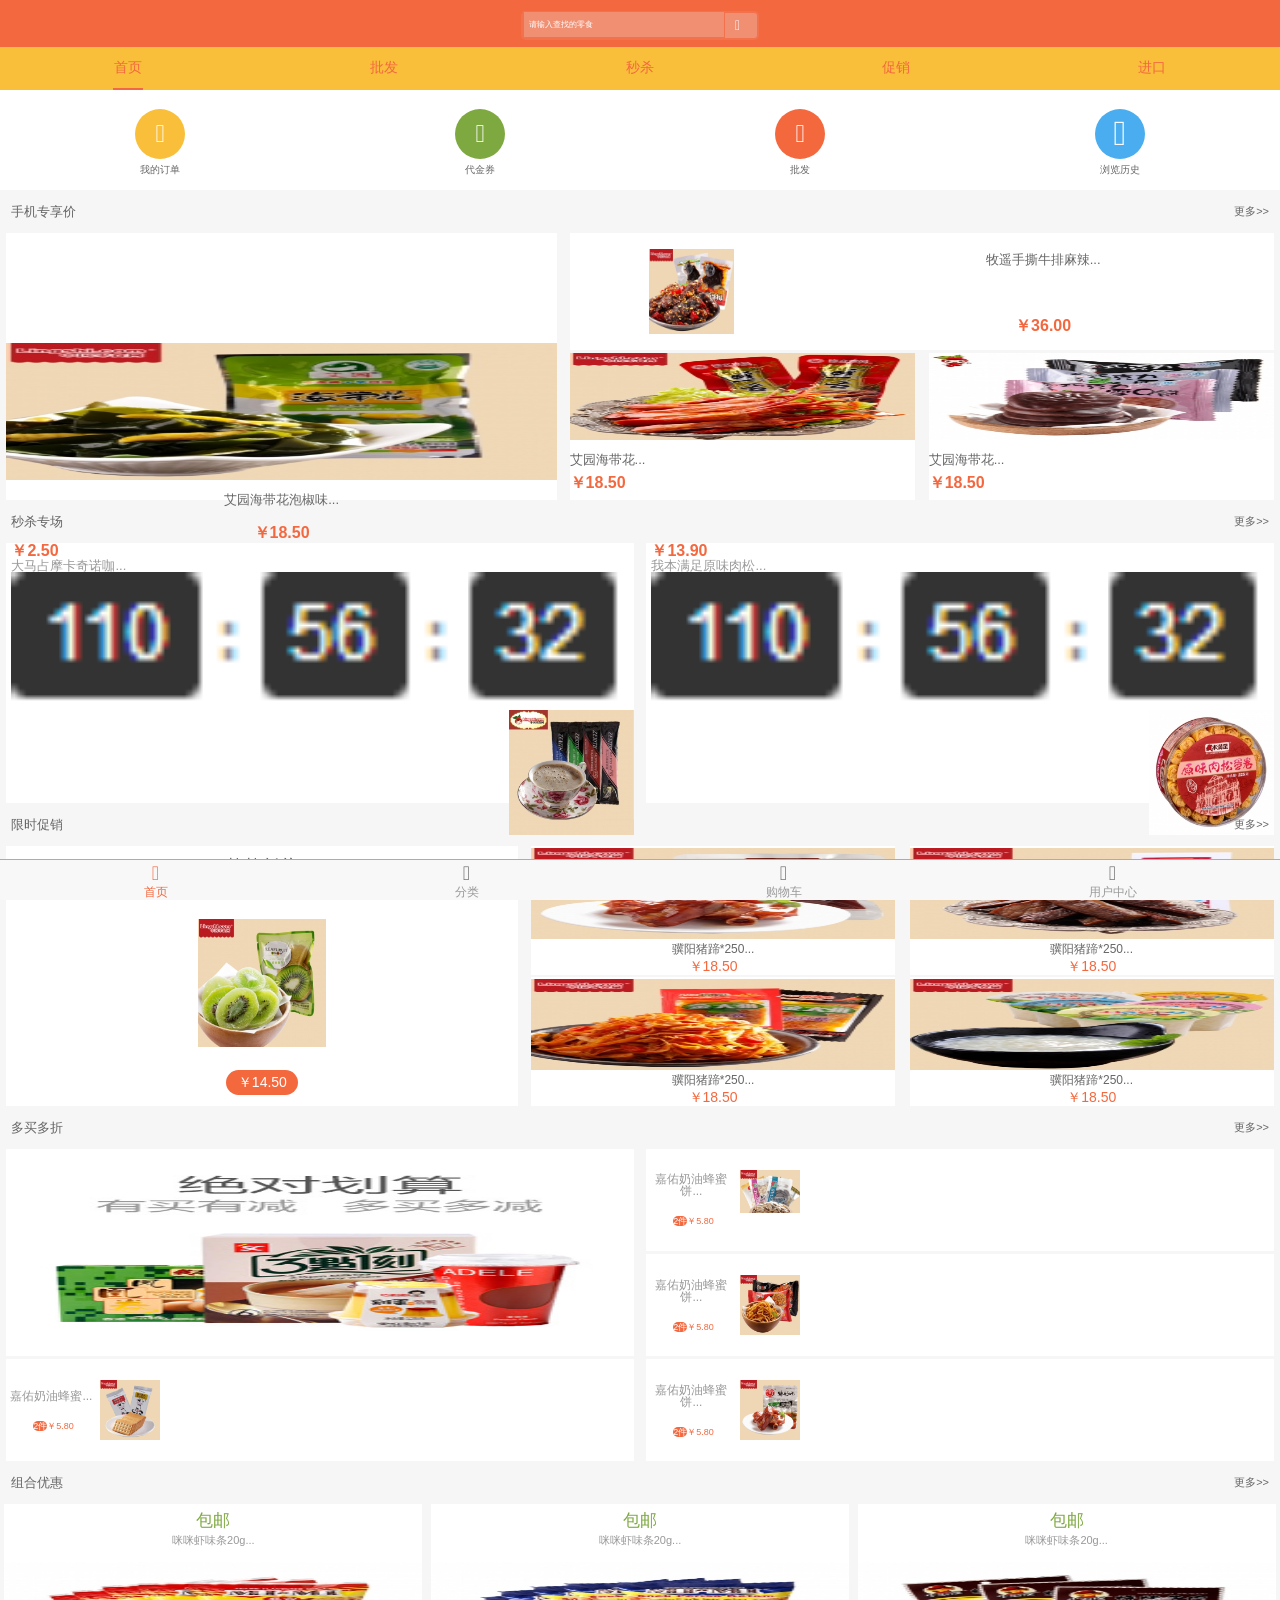
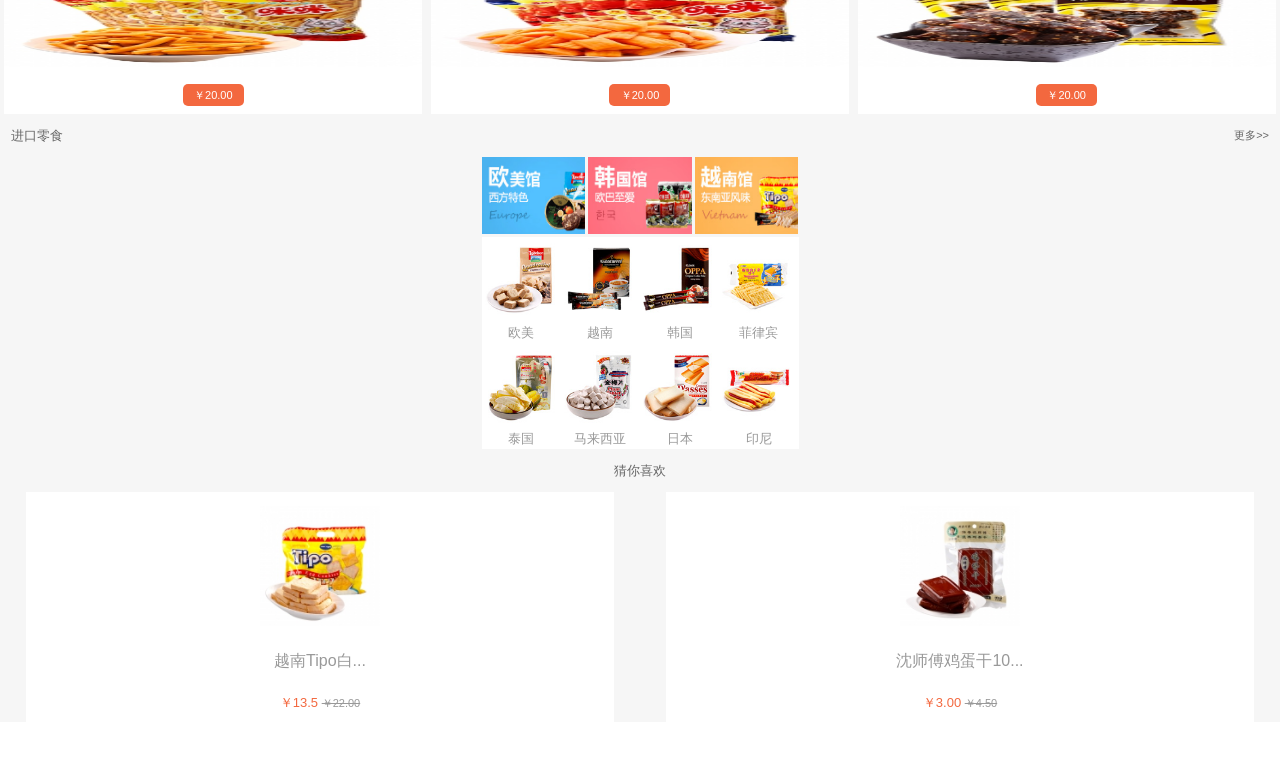
<file: index.html>
<!DOCTYPE html>
<html lang="en">
<head>
	<meta charset="UTF-8">
	<title>花生</title>
	<meta name="viewport" content="width=device-width,user-scalable=no,initial-scale=1.0,maximum-scale=1.0,minimum-scale=1.0">
	<meta http-equiv="X-UA-Compatible" content="ie=edge">
	<script src="js/rem.js"></script>
	<link rel="stylesheet" href="css/index.css">
	<link rel="shortcut icon" href="img/logo_2.ico">
</head>
<body>
	<!-- head 开始 -->
	<div class="head">
	    <div class="search">
	        <form >
	            <input type="text" placeholder="请输入查找的零食" >
	        </form> 
	   	    <a href="">
	   	       <i class="iconfont_1">&#xe68a;</i>
	   	    </a>
	    </div>
	</div>
	<!-- head 结束 -->

	<!-- tab栏 开始 -->
	<div class="tab">
		<a href="index.html">
			<i class="iconfont_3">&#xe605;</i>
			<p>首页</p>
		</a>
		<a href="classify.html">
			<i class="iconfont_3">&#xe60d;</i>
			<p>分类</p>
		</a>
		<a href="">
			<i class="iconfont_3">&#xe600;</i>
			<p>购物车</p>
		</a>
		<a href="my.html">
			<i class="iconfont_3">&#xe69b;</i>
			<p>用户中心</p>
		</a>
	</div>
	<!-- tab栏 结束 -->

	<!-- 导航 开始 -->
	<ul class="daohang">
		<a href="">首页</a>
		<a href="">批发</a>
		<a href="">秒杀</a>
		<a href="">促销</a>
		<a href="">进口</a>
	</ul>
	<ul class="daohang_yuan">
		<li>
			<a href="" id="huang">
				<i class="iconfont_2">&#xe632;</i>
			</a>
			<a href="">
				<p>我的订单</p>
			</a>
		</li>
		<li>
			<a href="">
				<i class="iconfont_2">&#xe641;</i>
			</a>
			<a href="">
				<p>代金券</p>
			</a>
		</li>
		<li>
			<a href=""id="hong">
				<i class="iconfont_2"  >&#xe619;</i>
			</a>
			<a href="">
				<p>批发</p>
			</a>
		</li>
		<li>
			<a href="" id="lan">
				<i class="iconfont_2">&#xe604;</i>
			</a>
			<a href="">
				<p>浏览历史</p>
			</a>
		</li>
	</ul>
	<!-- 导航 结束 -->

	<!-- 手机专享价 开始 -->
	<div class="zx">
		<ul class="zx_top">
		    <p>手机专享价</p>
			<a href=""> 更多&gt;&gt;</a>
		</ul>
		<ul class="zx_bottom">
			<a href="">
				<img src="img/images/haidai.jpg" alt="" class="zx_bottom_img">
				<p class="zx_bottom_p">艾园海带花泡椒味...</p>
				<i class="price">￥18.50</i>
			</a>
			<li>
				<span>
					<img src="img/images/niupai.jpg" alt="">
					<a>
						<p>牧遥手撕牛排麻辣...</p>
						<i class="price">￥36.00</i>
					</a>
					
				</span>
				<span>
					<a href="">
						<img src="img/images/yashe.jpg" alt="" class="zx_bottom_img bottomright">
				        <p class="zx_bottom_p">艾园海带花...</p>
				        <i class="price price_1">￥18.50</i>
					</a>
					<a href="">
						<img src="img/images/xuebing.jpg" alt="" class="zx_bottom_img bottomright">
				        <p class="zx_bottom_p">艾园海带花...</p>
				        <i class="price price_1">￥18.50</i>
					</a>
				</span>
			</li>
		</ul>
	</div>
	<!-- 手机专享价 结束 -->

	<!-- 秒杀专场 开始 -->
	<div class="miaosha">
		<ul class="zx_top">
		    <p>秒杀专场</p>
			<a href=""> 更多&gt&gt</a>
		</ul>
		<ul class="miaosha_bottom">
			<li>
				<a href="">￥2.50</a>
				<a href="">大马占摩卡奇诺咖...</a>
				<img src="img/images/time_51.png" alt="">
				<img src="img/images/kabuqinuo.jpg" alt="">
			</li>
			<li>
				<a href="">￥13.90</a>
				<a href="">我本满足原味肉松...</a>
				<img src="img/images/time_51.png" alt="">
				<img src="img/images/rousong.jpg" alt="">
			</li>
		</ul>	
		
	</div>
	<!-- 秒杀专场 结束 -->

	<!-- 限时促销 开始 -->
	<div class="cx">
		<ul class="zx_top">
		    <p>限时促销</p>
			<a href=""> 更多&gt&gt</a>
		</ul>
		<ul class="cx_bottom">
			<a class="cx_b_left">
				<span>
					<p>款款低价</p>
					<p>精选美味 超值选购</p>
				</span>
				<img src="img/images/qiyiguo.jpg" alt="">
				<p class="cx_price">￥14.50</p>
			</a>
			<li class="cx_b_right">
				<a class="cx_bottom_a">
					<img src="img/images/zhuti.jpg" alt="">
					<p>骥阳猪蹄*250...</p>
					<i>￥18.50</i>
				</a>
				<a class="cx_bottom_a">
					<img src="img/images/jindachuan.jpg" alt="">
					<p>骥阳猪蹄*250...</p>
					<i>￥18.50</i>
				</a>
				<a class="cx_bottom_a">
					<img src="img/images/niurou.jpg" alt="">
					<p>骥阳猪蹄*250...</p>
					<i>￥18.50</i>
				</a>
				<a class="cx_bottom_a">
					<img src="img/images/yiner.jpg" alt="">
					<p>骥阳猪蹄*250...</p>
					<i>￥18.50</i>
				</a>
				
			</li>
			
		</ul>
	</div>
	<!-- 限时促销 结束 -->

	<!-- 多买多折 开始 -->
	<div class="zhekou">
		<ul class="zx_top">
		    <p>多买多折</p>
			<a href=""> 更多&gt&gt</a>
		</ul>
		<ul class="zhekou_bottom">
			<li class="zk_b_left">
				<a href="">
					<img src="img/images/huasuan.jpg" alt="">
				</a>
				<a href="" class="zk_b">
					<span class="zk_left_box">
						<p>嘉佑奶油蜂蜜...</p>
						<p><i>2件</i>￥5.80</p>
					</span>
					<img src="img/images/bingan.jpg" alt="" class="zk_b_img">
				</a>
			</li>
			<li class="zk_b_right">
				<a href="" class="zk_b">
					<span class="zk_left_box">
						<p>嘉佑奶油蜂蜜饼...</p>
						<p><i>2件</i>￥5.80</p>
					</span>
					<img src="img/images/guazi.jpg" alt="" class="zk_b_img">
				</a>
				<a href="" class="zk_b">
					<span class="zk_left_box">
						<p>嘉佑奶油蜂蜜饼...</p>
						<p><i>2件</i>￥5.80</p>
					</span>
					<img src="img/images/fangbianmian.jpg" alt="" class="zk_b_img">
				</a>
				<a href="" class="zk_b">
					<span class="zk_left_box">
						<p>嘉佑奶油蜂蜜饼...</p>
						<p><i>2件</i>￥5.80</p>
					</span>
					<img src="img/images/zhuti_2.jpg" alt="" class="zk_b_img">
				</a>
			</li>
		</ul>
	</div>
	<!-- 多买多折 结束 -->

	<!-- 组合优惠 开始 -->
	<div class="youhui">
		<ul class="zx_top">
		    <p>组合优惠</p>
			<a href=""> 更多&gt&gt</a>
		</ul>
		<ul class="youhui_bottom">
			<a href="">
				<span>
					<p>包邮</p>
					<i>咪咪虾味条20g...</i>
				</span>
				<img src="img/images/mimi.jpg" alt="">
				<p class="youhui_price">￥20.00</p>
			</a>
			<a href="">
				<span>
					<p>包邮</p>
					<i>咪咪虾味条20g...</i>
				</span>
				<img src="img/images/mimi_lan.jpg" alt="">
				<p class="youhui_price">￥20.00</p>
			</a>
			<a href="">
				<span>
					<p>包邮</p>
					<i>咪咪虾味条20g...</i>
				</span>
				<img src="img/images/shaokao.jpg" alt="">
				<p class="youhui_price">￥20.00</p>
			</a>
		</ul>
	</div>
	<!-- 组合优惠 结束 -->

	<!-- 进口零食 开始 -->
	<div class="jk">
		<ul class="zx_top">
		    <p>进口零食</p>
			<a href=""> 更多&gt&gt</a>
		</ul>
		<div class="jk_bottom">
			<ul class="jk_b">
				<li class="jk_b_center">
					<a href="">
						<img src="img/images/oumei.png" alt="">
					</a>
					<a href="">
						<img src="img/images/hangou.png" alt="">
					</a>
					<a href="">
						<img src="img/images/yuenan.png" alt="">
					</a>
				</li>
				<li class="jk_b_bottom">
					<a href="">
						<img src="img/images/jk1.png" alt="">
						<p>欧美</p>
					</a>
					<a href="">
						<img src="img/images/jk2.png" alt="">
						<p>越南</p>
					</a>
					<a href="">
						<img src="img/images/jk3.png" alt="">
						<p>韩国</p>
					</a>
					<a href="">
						<img src="img/images/jk4.png" alt="">
						<p>菲律宾</p>
					</a>
					<a href="">
						<img src="img/images/jk5.png" alt="">
						<p>泰国</p>
					</a>
					<a href="">
						<img src="img/images/jk6.png" alt="">
						<p>马来西亚</p>
					</a>
					<a href="">
						<img src="img/images/jk7.png" alt="">
						<p>日本</p>
					</a>
					<a href="">
						<img src="img/images/jk8.png" alt="">
						<p>印尼</p>
					</a>
				</li>
			</ul>
		</div>
	</div>
	<!-- 进口零食 结束 -->

	<!-- 猜你喜欢 开始 -->
	<div class="guess">
		<ul class="zx_top">
		    <p class="like">猜你喜欢</p>
		</ul>
		<ul class="guess_bottom">
			<a href="">
				<img src="img/images/weihua.jpg" alt="">
				<p>越南Tipo白...</p>
				<span>￥13.5 <i>￥22.00</i></span>
			</a>
			<a href="">
				<img src="img/images/jidan.jpg" alt="">
				<p>沈师傅鸡蛋干10...</p>
				<span>￥3.00 <i>￥4.50</i></span>
			</a>
		</ul>
	</div>
	<!-- 猜你喜欢 结束 -->

</body>
</html>
</file>
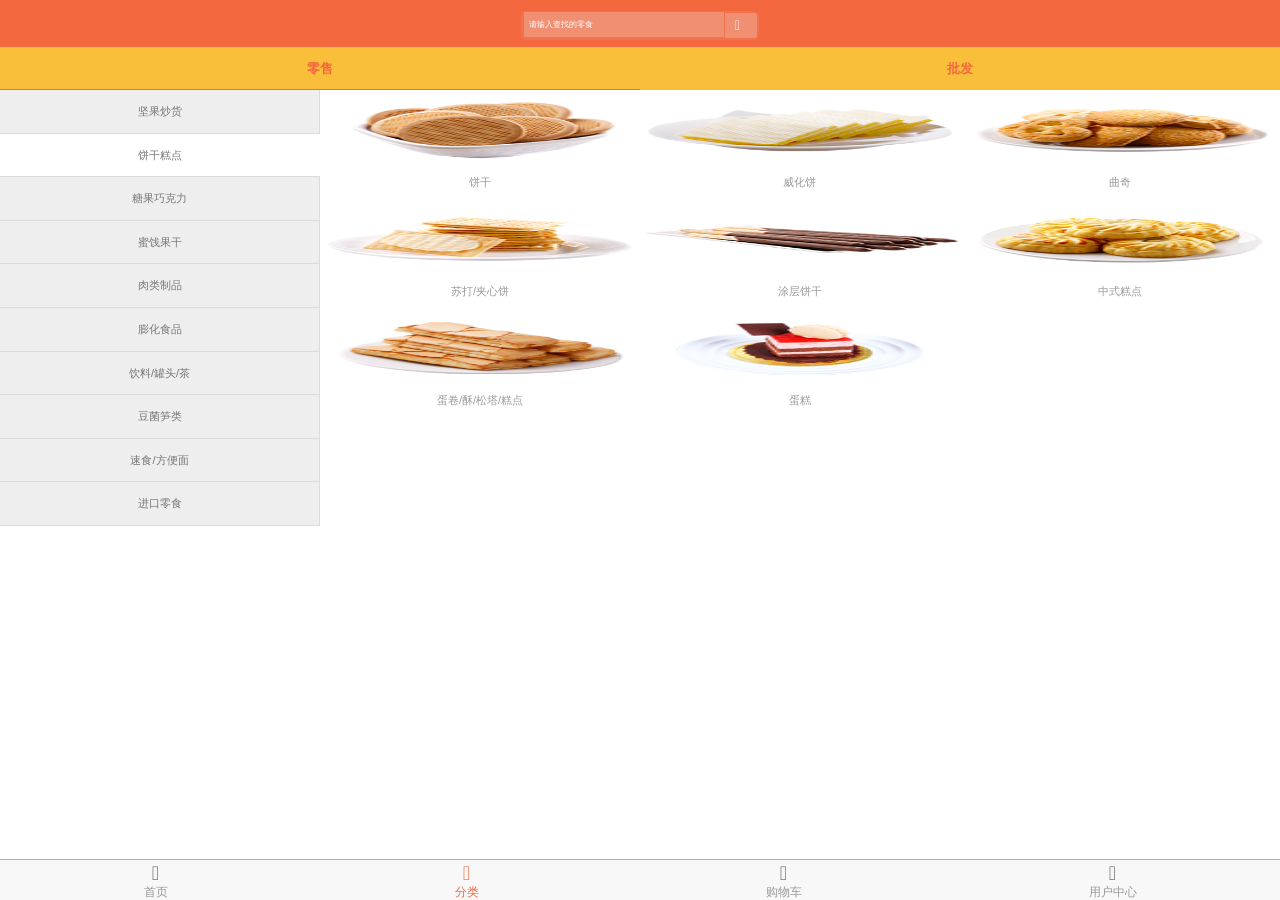
<file: classify.html>
<!DOCTYPE html>
<html lang="en">
<head>
	<meta charset="UTF-8">
	<title>花生计划 分类</title>
	<link rel="stylesheet" href="css/classify.css">
	<meta name="viewport" content="width=device-width,user-scalable=no,initial-scale=1.0,maximum-scale=1.0,minimum-scale=1.0">
	<meta http-equiv="X-UA-Compatible" content="ie=edge">
	<script src="js/rem.js"></script>
</head>
<body>
	<!-- tab -->
	<div class="tab">
		<a href="index.html">
			<i class="iconfont_3">&#xe605;</i>
			<p>首页</p>
		</a>
		<a href="">
			<i class="iconfont_3">&#xe60d;</i>
			<p>分类</p>
		</a>
		<a href="">
			<i class="iconfont_3">&#xe600;</i>
			<p>购物车</p>
		</a>
		<a href="my.html">
			<i class="iconfont_3">&#xe69b;</i>
			<p>用户中心</p>
		</a>
	</div>
	<!-- tab end -->

	<!-- header -->
	<div class="head">
	    <div class="search">
	        <form >
	            <input type="text" placeholder="请输入查找的零食" >
	        	<!-- <p>请输入查找的零食</p> -->
	        </form> 
	   	    <a href="">
	   	       <i class="iconfont_1">&#xe68a;</i>
	   	    </a>
	    </div>
	</div>
	<!-- header end -->

    <!-- section_top  -->
    <section class="section_top">
    	<p>零售</p>
    	<p>批发</p>
    </section>
    <!-- section_top end -->

    <!-- section_center -->
    <section class="section_center">
    	<!-- aside -->
    	<aside>
    		<ul>
    			<li>
    				<a href="" class="aside_a">坚果炒货</a>
    			</li>
    		</ul>
    		<ul>
    			<li>
    				<a href="" class="aside_a" id="binggan">饼干糕点</a>
    			</li>
    		</ul>
    		<ul>
    			<li>
    				<a href="" class="aside_a">糖果巧克力</a>
    			</li>
    		</ul>
    		<ul>
    			<li>
    				<a href="" class="aside_a">蜜饯果干</a>
    			</li>
    		</ul>
    		<ul>
    			<li>
    				<a href="" class="aside_a">肉类制品</a>
    			</li>
    		</ul>
    		<ul>
    			<li>
    				<a href="" class="aside_a">膨化食品</a>
    			</li>
    		</ul>
    		<ul>
    			<li>
    				<a href="" class="aside_a">饮料/罐头/茶</a>
    			</li>
    		</ul>
    		<ul>
    			<li>
    				<a href="" class="aside_a">豆菌笋类</a>
    			</li>
    		</ul>
    		<ul>
    			<li>
    				<a href="" class="aside_a">速食/方便面</a>
    			</li>
    		</ul>
    		<ul>
    			<li>
    				<a href="" class="aside_a">进口零食</a>
    			</li>
    		</ul>
    	</aside>
    	<!-- aside end -->

    	<!-- section_right -->
    	<section class="section_right">
    		<ul>
    			<a href="list.html">
    				<img src="img/images/classify_1.png" alt="">
    				<p>饼干</p>
    			</a>
    		</ul>
    		<ul>
    			<a href="">
    				<img src="img/images/classify_2.png" alt="">
    				<p>威化饼</p>
    			</a>
    		</ul>
    		<ul>
    			<a href="">
    				<img src="img/images/classify_3.png" alt="">
    				<p>曲奇</p>
    			</a>
    		</ul>
    		<ul>
    			<a href="">
    				<img src="img/images/classify_4.png" alt="">
    				<p>苏打/夹心饼</p>
    			</a>
    		</ul>
    		<ul>
    			<a href="">
    				<img src="img/images/classify_5.png" alt="">
    				<p>涂层饼干</p>
    			</a>
    		</ul>
    		<ul>
    			<a href="">
    				<img src="img/images/classify_6.png" alt="">
    				<p>中式糕点</p>
    			</a>
    		</ul>
    		<ul>
    			<a href="">
    				<img src="img/images/classify_7.png" alt="">
    				<p>蛋卷/酥/松塔/糕点</p>
    			</a>
    		</ul>
    		<ul>
    			<a href="">
    				<img src="img/images/classify_8.png" alt="">
    				<p>蛋糕</p>
    			</a>
    		</ul>

    	</section>
    	<!-- section_right end -->
    </section>
    <!-- section_center end-->
	
</body>
</html>
</file>
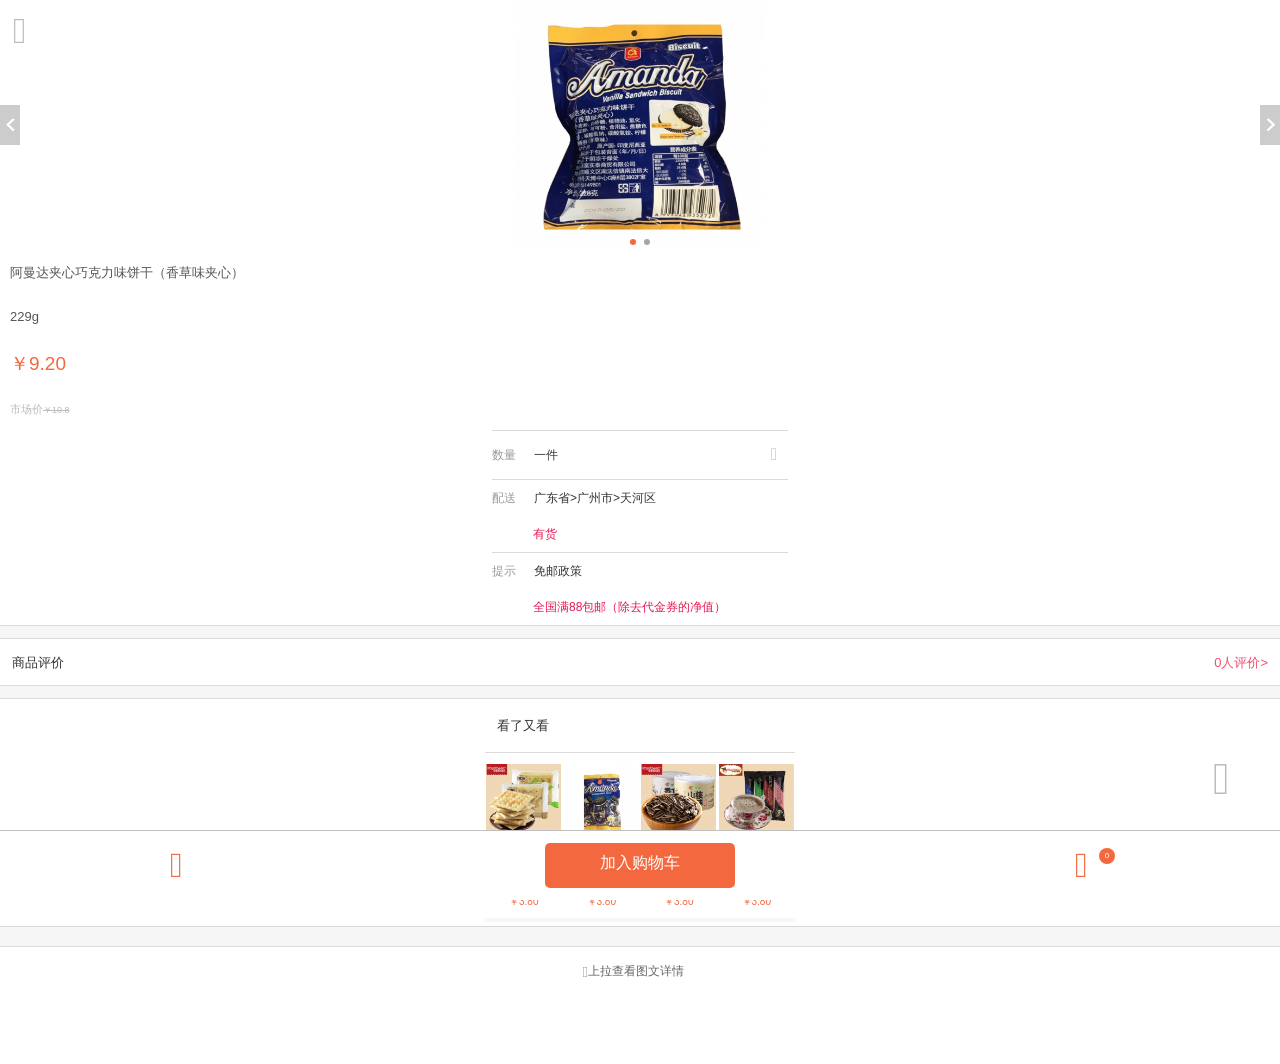
<file: detail.html>
<!DOCTYPE html>
<html lang="en">
<head>
	<meta charset="UTF-8">
	<title>花生计划 商品详情</title>
	<link rel="stylesheet" href="css/detail.css">
	<meta name="viewport" content="width=device-width,user-scalable=no,initial-scale=1.0,maximum-scale=1.0,minimum-scale=1.0">
	<meta http-equiv="X-UA-Compatible" content="ie=edge">
	<script src="js/rem.js"></script>
	<script src="js/huasheng.js"></script>
	<script src="js/animate.js"></script>
	<script src="js/jquery-3.3.1.min.js"></script>
</head>
<body>
    
	<!-- banner -->
	<a name="top"></a>
	<div class="banner">
		<div class="banner_img active">
			<a href="">
				<img src="img/images/detail_2.jpg" alt="">
			</a>
		</div>
		<div class="banner_img">
			<a href="">
				<img src="img/images/detail_1.jpg" alt="">
			</a>
		</div>
		    <div class="dian">
		    	<div class="dian1 dian2"></div>
		    	<div class="dian1"></div>
		    </div>
		    <div class="jiantou_left">
		    	<img src="img/images/jtqian_left.png" alt="">
		    </div>
		    <div class="jiantou_right">
		    	<img src="img/images/jtqian_right.png" alt="">
		    </div>
        <a href="list.html" class="back">
		    	<i class="iconfont_1">&#xe6c1;</i>
		</a>
	</div>
	
	<!-- banner end -->

	 <!-- footer -->
    <footer>
    	<ul class="left">
    		<a href="">
    			<i class="iconfont_2">&#xe74b;</i>
    		</a>
    	</ul>
    	<a href="" class="center">
    		<p>加入购物车</p>
    	</a>
    	<a href="" class="right">
    		<i class="iconfont_2">&#xe634;</i>
    		<span>0</span>
    	</a>
    </footer>
    <!-- footer end -->

    <!-- section_top -->
    <section class="section_top">
    	<p>阿曼达夹心巧克力味饼干（香草味夹心）</p>
    	<p>229g</p>
    	<p>￥9.20</p>
    	<p>市场价<i>￥10.8</i></p>
    </section>
    <!-- section_top end -->

    <!-- section_center -->
    <section class="section_center">
    	<a href="" class="list_1">
    		<li class="list_1_left">
    			<p>数量</p>
    			<p>一件</p>
    		</li>
    		<li class="list_1_right">
    			<i class="iconfont_3">&#xe61e;</i>
    		</li>
    	</a>
    	<a href="" class="list_1 list_2">
    		<li class="list_1_left">
    			<p>配送</p>
    			<p>广东省&gt;广州市&gt;天河区</p>
    		</li>
    		<p>有货</p>
    	</a>
    	<ul class="list_1 list_2">
    		<li class="list_1_left">
    			<p>提示</p>
    			<p>免邮政策</p>
    		</li>
    		<p>全国满88包邮（除去代金券的净值）</p>
    	</ul>
    </section>
    <!-- section_center end -->

    <!-- section_bottom -->
    <section class="section_bottom">
    	<a href="" class="list_3">
    		<p>商品评价</p>
    		<p>0人评价&gt;</p>
    	</a>
    	<ul class="look">
    		<li class="looklook">
    			<p>看了又看</p>
    		</li>
    		<li class="ll">
    			<a href="">
    				<img src="img/images/look_1.jpg" alt="">
    				<p>口口妙木糖醇</p>
    				<p>￥3.80</p>
    			</a>
    			<a href="">
    				<img src="img/images/look_2.jpg" alt="">
    				<p>口口妙木糖醇</p>
    				<p>￥3.80</p>
    			</a>
    			<a href="">
    				<img src="img/images/look_3.jpg" alt="">
    				<p>口口妙木糖醇</p>
    				<p>￥3.80</p>
    			</a>
    			<a href="">
    				<img src="img/images/look_4.jpg" alt="">
    				<p>口口妙木糖醇</p>
    				<p>￥3.80</p>
    			</a>
    		</li>
    	</ul>
    </section>
    <!-- section_bottom end -->

    <!-- section_last -->
    <section class="section_last">
    	<a href="">
    	    <div class="text">
    	    	<i class="iconfont_4">&#xe606;</i>
    	    	<p>上拉查看图文详情</p>
    	    </div>
    	</a>
    </section>
    <!-- section_last end -->

    <!-- backtop -->
    <div class="backtop">
    	<a href="#top">
    		<i class="iconfont_5">&#xe62a;</i>
    	</a>
    </div>
    <!-- backtop end -->
</body>
</html>
</file>
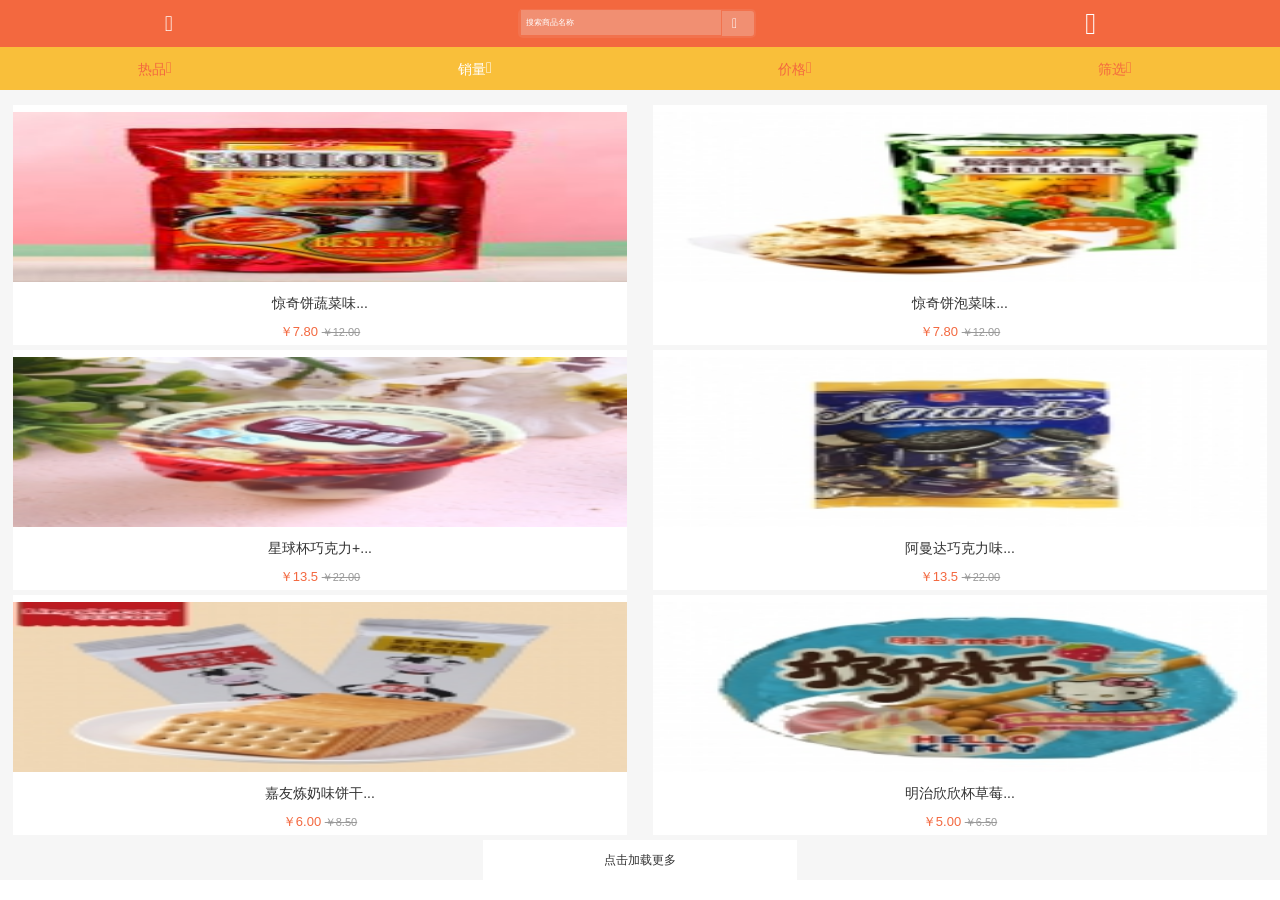
<file: list.html>
<!DOCTYPE html>
<html lang="en">
<head>
	<meta charset="UTF-8">
	<title>花生计划 饼干</title>
	<link rel="stylesheet" href="css/list.css">
	<meta name="viewport" content="width=device-width,user-scalable=no,initial-scale=1.0,maximum-scale=1.0,minimum-scale=1.0">
	<meta http-equiv="X-UA-Compatible" content="ie=edge">
	<script src="js/rem.js"></script>
</head>
<body>
	<!-- header -->
	<div class="head">
	     <a href="classify.html">
	    	<i class="iconfont_3">&#xe602;</i>
	    </a>
	    <div class="search">
	        <form >
	            <input type="text" placeholder="搜索商品名称" >
	        	<!-- <p>请输入查找的零食</p> -->
	        </form> 
	   	    <a href="">
	   	       <i class="iconfont_1">&#xe68a;</i>
	   	    </a>
	    </div>
	    <a href="">
	    	<i class="iconfont_2">&#xe634;</i>
	    </a>
	</div>
	<!-- header end -->

    <!-- section_top  -->
    <section class="section_top">
    	<a href="">
    		<p>热品</p>
    		<span>
    			<i class="iconfont_4">&#xe603;</i>
    		</span>	
    	</a>
    	<a href="">
    		<p id="xiaoliang">销量</p>
    		<span>
    			<i class="iconfont_4 xl">&#xe603;</i>
    		</span>	
    	</a>
    	<a href="">
    		<p>价格</p>
    		<span>
    			<i class="iconfont_4">&#xe621;</i>
    		</span>	
    	</a>
    	<a href="">
    		<p>筛选</p>
    		<span>
    			<i class="iconfont_4">&#xe613;</i>
    		</span>	
    	</a>
    </section>
    <!-- section_top end -->

    <!-- section_center -->
   <!--  <section class="section_center">
    	<ul>
    		<a href="">
    			<img src="" alt="">
    		</a>
    	</ul>
    	<ul>
    		
    	</ul>
    </section> -->
    <div class="guess">
			<a href="">
				<img src="img/images/list_1.jpg" alt="">
				<p>惊奇饼蔬菜味...</p>
				<span>￥7.80 <i>￥12.00</i></span>
			</a>
			<a href="">
				<img src="img/images/list_2.jpg" alt="">
				<p>惊奇饼泡菜味...</p>
				<span>￥7.80 <i>￥12.00</i></span>
			</a>
			<a href="">
				<img src="img/images/list_3.jpg" alt="">
				<p>星球杯巧克力+...</p>
				<span>￥13.5 <i>￥22.00</i></span>
			</a>
			<a href="detail.html">
				<img src="img/images/list_7.jpg" alt="">
				<p>阿曼达巧克力味...</p>
				<span>￥13.5 <i>￥22.00</i></span>
			</a>
			<a href="">
				<img src="img/images/list_5.jpg" alt="">
				<p>嘉友炼奶味饼干...</p>
				<span>￥6.00 <i>￥8.50</i></span>
			</a>
			<a href="">
				<img src="img/images/list_6.jpg" alt="">
				<p>明治欣欣杯草莓...</p>
				<span>￥5.00 <i>￥6.50</i></span>
			</a>
			<div class="footer">
				<p>点击加载更多</p>
			</div>
	</div>
    <!-- section_center end -->
    

</body>
</html>
</file>
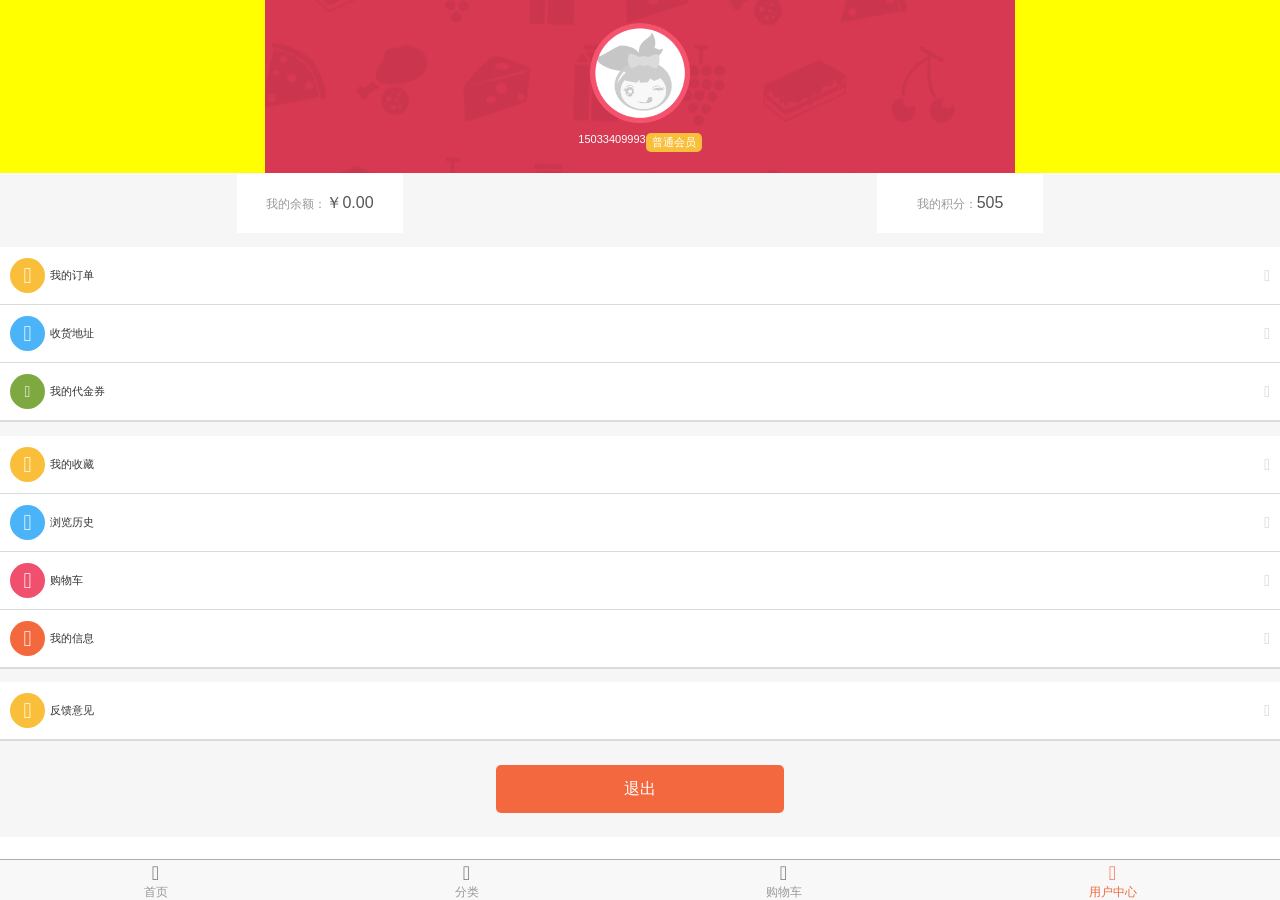
<file: my.html>
<!DOCTYPE html>
<html lang="en">
<head>
	<meta charset="UTF-8">
	<title>花生计划 用户中心</title>
	<meta name="viewport" content="width=device-width,user-scalable=no,initial-scale=1.0,maximum-scale=1.0,minimum-scale=1.0">
	<meta http-equiv="X-UA-Compatible" content="ie=edge">
	<script src="js/rem.js"></script>
	<link rel="stylesheet" href="css/my.css">
</head>
<body>
	<!-- tab -->
	<div class="tab">
		<a href="index.html">
			<i class="iconfont_3">&#xe605;</i>
			<p>首页</p>
		</a>
		<a href="classify.html">
			<i class="iconfont_3">&#xe60d;</i>
			<p>分类</p>
		</a>
		<a href="">
			<i class="iconfont_3">&#xe600;</i>
			<p>购物车</p>
		</a>
		<a href="my.html">
			<i class="iconfont_3">&#xe69b;</i>
			<p>用户中心</p>
		</a>
	</div>
	<!-- tab end -->

	<!-- header -->
	<header>
		<div class="header_top">
		    <ul class="header_top_img">
		        <li>
		        	<img src="img/images/touxiang.png" alt="">
                    <span class="user">
                    	<p class="num">15033409993</p>
		    		    <i class="huiyuan">普通会员</i>
                    </span>  	
		        </li>
            </ul>
		</div>
		<div class="header_bottom">
			<ul class="header_l">
				<p>我的余额：<span>￥0.00</span></p>
			</ul>
			<ul class="header_l">
				<p>我的积分：<span>505</span></p>
			</ul>
		</div>
	</header>
	<!-- header end -->

	<!-- section -->
	<section>
		<ul class="list">
		    <li>
		   	     <a class="list_icon">
				     <i class="iconfont">&#xe632;</i>
			     </a>
			     <a>我的订单</a>
		    </li>
			<a href="" class="list_jiantou">
				<i class="iconfont_1">&#xe61e;</i>
			</a>
		</ul>
		<ul class="list">
		    <li>
		    	<a class="list_icon" id="icon1">
				     <i class="iconfont">&#xe601;</i>
			    </a>
			    <a>收货地址</a>
		    </li>
			<a href="" class="list_jiantou">
				<i class="iconfont_1">&#xe61e;</i>
			</a>
		</ul>
		<ul class="list">
		    <li>
		    	<a class="list_icon" id="icon2">
				    <i class="iconfont">&#xe641;</i>
			    </a>
			    <a>我的代金券</a>
		    </li>
			<a href="" class="list_jiantou">
				<i class="iconfont_1">&#xe61e;</i>
			</a>
		</ul>
	</section>
	<!-- section end -->

	<!-- section_1 -->
	<section class="section_1">
		<ul class="list">
		    <li>
		    	<a class="list_icon">
				    <i class="iconfont">&#xe60f;</i>
			    </a>
			    <a>我的收藏</a>
		    </li>
			<a href="" class="list_jiantou">
				<i class="iconfont_1">&#xe61e;</i>
			</a>
		</ul>
		<ul class="list">
		    <li>
		    	<a class="list_icon" id="icon3">
				    <i class="iconfont">&#xe604;</i>
			    </a>
			    <a>浏览历史</a>
		    </li>
			<a href="" class="list_jiantou">
				<i class="iconfont_1">&#xe61e;</i>
			</a>
		</ul>
		<ul class="list">
		    <li>
		    	<a class="list_icon" id="icon4">
				    <i class="iconfont">&#xe600;</i>
			    </a>
			    <a>购物车</a>
		    </li>
			<a href="" class="list_jiantou">
				<i class="iconfont_1">&#xe61e;</i>
			</a>
		</ul>
		<ul class="list">
		    <li>
		    	<a class="list_icon" id="icon5">
				    <i class="iconfont">&#xe6b9;</i>
			    </a>
			    <a>我的信息</a>
		    </li>
			<a href="" class="list_jiantou">
				<i class="iconfont_1">&#xe61e;</i>
			</a>
		</ul>
	</section>
	<!-- section_1 end -->

	<!-- section_2 -->
	<section class="section_3">
		<ul class="list">
		    <li>
		    	<a class="list_icon">
				    <i class="iconfont">&#xe6e4;</i>
			    </a>
			    <a>反馈意见</a>
		    </li>
			<a href="" class="list_jiantou">
				<i class="iconfont_1">&#xe61e;</i>
			</a>
		</ul>
	</section>
	<!-- section_2 end -->

	<!-- footer -->
	<footer>
		<a href="" class="out">
			<p>退出</p>
		</a>
	</footer>
	<!-- footer end -->
</body>
</html>
</file>
<file: css/index.css>
/* * @Author: Admin
* @Date:   2018-01-04 17:14:04
* @Last Modified by:   Admin
* @Last Modified time: 2018-01-06 22:14:22
*/ 
@import url("base.css");

@font-face {
  font-family: 'iconfont';  /* project id 531110 */
  src: url('https://at.alicdn.com/t/font_531110_vofvua377p7m0a4i.eot');
  src: url('https://at.alicdn.com/t/font_531110_vofvua377p7m0a4i.eot?#iefix') format('embedded-opentype'),
  url('https://at.alicdn.com/t/font_531110_vofvua377p7m0a4i.woff') format('woff'),
  url('https://at.alicdn.com/t/font_531110_vofvua377p7m0a4i.ttf') format('truetype'),
  url('https://at.alicdn.com/t/font_531110_vofvua377p7m0a4i.svg#iconfont') format('svg');
}


.head{
	width: 100%;
	height: 0.47rem;
	background: #f3683f;
	overflow: hidden;
}
.search{
	width: 2.34rem;
	height: 0.25rem;
	border: 0.02rem solid #f2724d;
	border-radius: 0.05rem;
	background: #f18f72;
	margin: 0.11rem auto 0;
	display: flex;
}
input{
    width: 2.02rem;
    height: 0.27rem;
    border: 0.01rem solid #f2724d;
    font-size: 0.08rem;
    color: #fff;
    font-weight: 400;
    line-height: 0.23rem;
    margin-top: -0.1rem; 
    background:  #f18f72;
    padding-left: 0.05rem;
    box-sizing: border-box;
}
::-webkit-input-placeholder {
    color:#fff;
}
::-moz-placeholder {
    color:#fff;
}
::-ms-input-placeholder {
       color:#fff;
} 
.iconfont_1{
	font-family: iconfont;
	font-style: normal;
	font-size: 0.14rem;
	display: block;
	width: 0.25rem;
	height: 0.25rem;
	color: #fff;
	line-height: 0.25rem;
	text-align: center;
}
/* head 结束 */

/* tab栏 开始 */
.tab{
	width: 100%;
	height: 0.40rem;
	background: #f8f8f8;
	border-top: 1px solid #acacac;
	position: fixed;
	bottom: 0;
	display: flex;
	justify-content: space-around;
	align-items: center;
}
.tab a{
	display: block;
	width: auto;
	height: auto;
	display: flex;
	flex-direction: column;
	align-items: center;
	justify-content: space-between;
}
.iconfont_3{
	width: auto;
	height: auto;
	font-size: 0.20rem;
	color: #666;
    font-family: iconfont;
    font-style: normal;
}
.tab a p{
	width: auto;
	height: 0.14rem;
	line-height: 0.14rem;
	font-size: 0.12rem;
	color: #999;
}
.tab a:first-child p{
	color: #f3683f;
}
.tab a:first-child i{
	color: #f3683f;
}
/* tab栏 结束 */

/* 导航 开始 */
.daohang{
	width: 100%;
	height: 0.43rem;
	background: #f9bf3a;
	display: flex;
	justify-content: space-around;
}
.daohang a{
	display: block;
	width: 0.3rem;
	height: 0.43rem;
	font-size: 0.14rem;
	color: #f3683f;
	line-height: 0.4rem;
	text-align: center;
	box-sizing: border-box;
}
.daohang a:first-child{
	border-bottom: 0.02rem solid #f3683f;
}
.daohang_yuan{
	width: 100%;
	height: 1rem;
	overflow: hidden;
	display: flex;
	justify-content: space-around;
}
.daohang_yuan li{
	width: 0.66rem;
	height: 100%;
	overflow: hidden;
	display: flex;
	flex-direction: column;
	align-items: center;
}
.daohang_yuan li a:first-child{
	display: block;
	width: 0.5rem;
	height: 0.5rem;
	background: #7ea940;
	border-radius: 50%;
	margin: 0.19rem auto 0;
	display: flex;	
	justify-content: space-around;
}
.iconfont_2{
	width: auto;
	height: auto;
	font-size: 0.25rem;
	color: #fff;
    font-family: iconfont;
    font-style: normal;
    align-self: center;
}
.daohang_yuan li a:last-child p{
    width: auto;
    height: 0.12rem;
    font-size: 0.1rem;
    color: #666;
    padding-top: 0.04rem;
}
#huang{
	background: #f9bf3a;
}
#hong{
	background: #f4683e;
}
#lan{
	background: #49adef;
}
#lan .iconfont_2{
	font-size: 0.35rem;
}
/* 导航 结束 */

/* 手机专享价 开始 */
.zx{
	width: 100%;
	height: auto;
}
.zx_top{
	width: 100%;
	height: 0.43rem;
	background: #f6f6f6;
	padding: 0 0.11rem 0 0.11rem;
	display: flex;
	justify-content: space-between;
	align-items: center;
	box-sizing: border-box;
}
.zx_top p{
	width: auto;
	height: 0.13rem;
	color: #666;
	font-size: 0.13rem;
	line-height: 0.13rem;
	font-weight: 300;
}
.zx_top a{
	display: block;
	width: auto;
	height: 0.11rem;
	font-size: 0.11rem;
	color: #666;
	line-height: 0.11rem;
}
.zx_bottom{
	width: 100%;
	height: 2.67rem;
	background: #f6f6f6;
	display: flex;
	justify-content: space-around;
}
.zx_bottom a{
	display: block;
	width: 43%;
	height: 100%;
	background: #fff;
	display: flex;
	flex-direction: column;
	align-items: center;
}
.zx_bottom_img{
	display: block;
	width: 100%;
	height: 1.37rem;
	margin-top: 20%;
}
.zx_bottom_p{
	width: auto;
	height: auto;
	margin-top: 0.1rem;
    font-size: 0.13rem;
    line-height: 0.2rem;
    color: #666;
}
 .price{
	display: block;
	width: auto;
	height: 0.16rem;
	margin-top: 0.15rem;
	font-size: 0.16rem;
	color: #f3683f;
	font-style: normal;
	line-height: 0.16rem;
	font-weight: 700;
}
.zx_bottom li:last-child{
	width: 55%;
	height: 100%;
	background: #f6f6f6;
	display: flex;
	flex-direction: column;
	justify-content: space-between;
}
.zx_bottom li:last-child span:first-child{
	display: block;
	width: 100%;
	height: 44%;
	background: #fff;
	display: flex;
	align-items: center;
	justify-content: space-around;
}
.zx_bottom li:last-child span:first-child a{
	display: flex;
	flex-direction: column;
	justify-content: space-around;
}
.zx_bottom li:last-child span:first-child img{
	display: block;
	width: 0.85rem;
	height: 0.85rem;
}
.zx_bottom li:last-child span:first-child p{
	width: auto;
	height: auto;
	/* margin-top: 0.1rem; */
    font-size: 0.13rem;
    line-height: 0.20rem;
    color: #666;
}
.zx_bottom li:last-child span:last-child{
	display: block;
	width: 100%;
	height: 55%;
	background: #f6f6f6;
	display: flex;
	justify-content: space-between;
}
.zx_bottom li:last-child span:last-child a{
	display: block;
	width: 49%;
	height: 100%;
	background: #fff;
}
.bottomright{
	height: 0.87rem;
	margin-top: 0;
}
.price_1{
	margin-top:0.05rem;
}
/* 手机专享价 结束 */

/* 秒杀专场 开始 */
.miaosha{
	width: 100%;
	height: auto;
}
.miaosha_bottom{
	width: 100%;
	height: 2.6rem;
	background: #f6f6f6;
	display: flex;
	justify-content: space-around;
}
.miaosha_bottom li{
	width: 49%;
	height: 100%;
	background: #fff;
	padding-left: 0.05rem;
	box-sizing: border-box;
	display: flex;
	flex-direction: column;
	justify-content: space-around;
}
.miaosha_bottom li a:first-child{
	width: auto;
	height: 0.16rem;
	line-height: 0.16rem;
	font-size: 0.16rem;
	color: #f3683f;
	font-weight: 700;
}
.miaosha_bottom li a:nth-child(2){
	width: auto;
	height: 0.13rem;
	line-height: 0.13rem;
	font-size: 0.13rem;
	color: #999;
}
.miaosha_bottom li img:last-child{
	display: block;
	width: 1.25rem;
	height: 1.25rem;
    align-self: flex-end;
}
/* 秒杀专场 结束 */

/* 限时促销 开始 */
.cx{
	width: 100%;
	height: auto;
}
.cx_bottom{
	width: 100%;
	height: 2.60rem;
	background: #f6f6f6;
	display: flex; 
    justify-content: space-around;
}
.cx_b_left{
	display: block;
	width: 40%;
	height: 100%;
	background: #fff;
	display: flex;
	flex-direction: column;
	align-items: center;
	justify-content: space-around;
}
.cx_b_left span{
	display: flex;
	flex-direction: column;
	align-items: center;
}
.cx_b_left span p:first-child{
	width: auto;
	height: 0.18rem;
	font-size: 0.18rem;
	line-height: 0.18rem;
	color: #666;
}
.cx_b_left span p:last-child{
	width: auto;
	height: 0.12rem;
	font-size: 0.12rem;
	line-height: 0.12rem;
	color: #999;
	margin-top: 0.09rem;
}
.cx_b_left img{
	width: 1.28rem;
	height: 1.28rem;
	display: block;
} 
.cx_price{
	width: 0.72rem;
	height: 0.25rem;
	border-radius: 0.15rem;
	background: #f4683e;
	font-size: 0.14rem;
	line-height: 0.25rem;
	text-align: center;
	color: #fff;
}
.cx_b_right{
	width: 58%;
	height: 100%;
	display: flex;
	flex-direction: column;
	flex-wrap: wrap;
	align-content: space-between;
	justify-content: space-between;
}
.cx_bottom_a{
	display: block;
	width: 49%;
	height: 49.5%;
	background: #fff;
	display: flex;
	flex-direction: column;
	justify-content: space-around;
}
.cx_bottom_a img{
	display: block;
	width: 100%;
	height: 0.91rem;
}
.cx_bottom_a p{
	width: 100%;
	height: 0.12rem;
	font-size: 0.12rem;
	line-height: 0.12rem;
	color: #666;
	text-align: center;
}
.cx_bottom_a i{
	width: 100%;
	height: 0.14rem;
	font-size: 0.14rem;
	line-height: 0.14rem;
	color: #f4683e;
	font-style: normal;
	text-align: center;
}
/* 限时促销 结束 */

/* 多买多折 开始 */
.zhekou{
	width: 100%;
	height: auto;
}
.zhekou_bottom{
	width: 100%;
	height: 3.12rem;
	background:#f6f6f6;
	display: flex;
	justify-content: space-around;
}
.zhekou_bottom li{
	width: 49%;
	height: 100%;
	background: #f6f6f6;
}
.zk_b_left{
    display: flex;
    flex-direction: column;
    justify-content: space-between;
}
.zk_b_left a:first-child{
	width: 100%;
	height: 2.07rem;
    background: #fff;
	display: flex;
}
.zk_b_left a:first-child img{
	display: block;
	width: 100%;
	height: 1.56rem;
	align-self: center;
}
.zk_b{
	width: 100%;
	height: 32.666666%;
	background: #fff;
	display: flex;
	align-items: center;
}
.zk_left_box p:first-child{
    width: 0.9rem;
	height: auto;
	font-size: 0.12rem;
	line-height: 0.12rem;
	color: #999;
	text-align: center;
}
.zk_left_box p:last-child{
    width: 0.94rem;
	height: 0.09rem;
	font-size: 0.09rem;
	line-height: 0.09rem;
	color: #f3683f;
	text-align: center;
	margin-top: 0.2rem;
}
.zk_left_box p:last-child i{
	width: 0.25rem;
	height: 0.17rem;
	border-radius: 0.05rem;
	background: #f3683f;
	color: #fff;
	width: 0.94rem;
	height: 0.09rem;
	font-size: 0.09rem;
	line-height: 0.09rem;
	text-align: center;
	font-style: normal;
}
.zk_b_img{
	display: block;
	width: 0.6rem;
	height: 0.6rem;
}
.zk_b_right{
    display: flex;
    flex-direction: column;
    justify-content: space-between;
}
.zk_b_right a{
	width: 100%;
	height: 32.666666%;
	background: #fff;
}
/* 多买多折 结束 */

/* 组合优惠 开始 */
.youhui{
	width: 100%;
	height: auto;
}
.youhui_bottom{
	width: 100%;
	height: 2.1rem;
	background: #f6f6f6;
	display: flex;
	justify-content: space-around;
}
.youhui_bottom a{
	display: block;
	width: 32.666666%;
	height: 100%;
	background: #fff;
	display: flex;
	flex-direction: column;
	align-items: center;
	justify-content: space-around;
}
.youhui_bottom a span{
	display: flex;
    flex-direction: column;
    justify-content: space-between;
    align-items: center;
}
.youhui_bottom a span p{
    width: 0.38rem;
	height: 0.17rem;
	font-size: 0.17rem;
	line-height: 0.17rem;
	color: #7ea940;
	text-align: center;
}
.youhui_bottom a span i{
	width: auto;
	height: 0.11rem;
	color: #999;
	font-size: 0.11rem;
	line-height: 0.11rem;
	text-align: center;
	font-style: normal;
	margin-top: 0.06rem;
}
.youhui_bottom a img{
	display: block;
	width: 100%;
	height: 1.05rem;
}
.youhui_price{
    width: 0.61rem;
	height: 0.22rem;
	border-radius: 0.05rem;
	background: #f3683f;
	color: #fff;
	font-size: 0.11rem;
	line-height: 0.22rem;
	text-align: center;
	font-style: normal;
}
/* 组合优惠 结束 */

/* 进口零食 开始 */
.jk{
	width: 100%;
	height: auto;
}
.jk_bottom{
	width: 100%;
	height: auto;
	background: #f6f6f6;
}
.jk_b{
	width: 3.17rem;
	height: auto;
	background: #fff;
	margin: 0 auto;
}
.jk_b .jk_b_center{
	width: 100%;
	height: 0.8rem;
	display: flex;
	justify-content: space-between;
	padding-bottom: 3px;
	background: #f6f6f6;
	box-sizing: border-box;
}
.jk_b .jk_b_center a{
	display: block;
	width: 32.666666%;
	height: 100%;
}
.jk_b .jk_b_center a img{
	display: block;
	width: 100%;
	height: 100%;
}
.jk_b_bottom{
	width: 100%;
	height: 2.12rem;
	background: #fff;
	display: flex;
	flex-wrap: wrap;
}
.jk_b_bottom a{
	display: block;
	width: 25%;
	height: 50%;
	display: flex;
	flex-direction: column;
	align-items: center;
	justify-content: space-around;
}
.jk_b_bottom a img{
	width: 0.73rem;
	height: 0.76rem;
}
.jk_b_bottom a p{
	width: auto;
	height: 0.13rem;
	font-size: 0.13rem;
	line-height: 0.13rem;
	color: #999;
}
/* 进口零食 结束 */

/* 猜你喜欢 开始 */
.guess{
	width: 100%;
    height: auto;
    padding-bottom: 0.42rem;
}
.like{
	margin: 0 auto;
}
.guess_bottom{
	width: 100%;
	height: 2.3rem;
	background: #f6f6f6;
	display: flex;
	justify-content: space-around;
}
.guess_bottom a{
	display: block;
	width: 46%;
	height: 100%;
	background: #fff;
	display: flex;
	flex-direction: column;
	align-items: center;
	justify-content: space-around;
}
.guess_bottom a img{
	display: block;
	width: 1.2rem;
	height: 1.2rem;

}
.guess_bottom a p{
	width: auto;
	height: 0.16rem;
	font-size: 0.16rem;
	line-height: 0.16rem;
	color: #999;
}
.guess_bottom a span{
	display: block;
	width: auto;
	height: 0.13rem;
	font-size: 0.13rem;
	line-height: 0.13rem;
	color: #f3683f;
}
.guess_bottom a span i{
    width: auto;
	height: 0.11rem;
	color: #999;
	font-size: 0.11rem;
	line-height: 0.11rem;
	font-style: normal;
	text-decoration: line-through;
}
/* 猜你喜欢 结束
</file>
<file: css/classify.css>
/* * @Author: Admin
* @Date:   2018-01-05 13:45:08
* @Last Modified by:   Admin
* @Last Modified time: 2018-01-06 22:19:55
 */
@import url("base.css");
@font-face {
  font-family: 'iconfont';  /* project id 531110 */
  src: url('https://at.alicdn.com/t/font_531110_9esbilakix0w9udi.eot');
  src: url('https://at.alicdn.com/t/font_531110_9esbilakix0w9udi.eot?#iefix') format('embedded-opentype'),
  url('https://at.alicdn.com/t/font_531110_9esbilakix0w9udi.woff') format('woff'),
  url('https://at.alicdn.com/t/font_531110_9esbilakix0w9udi.ttf') format('truetype'),
  url('https://at.alicdn.com/t/font_531110_9esbilakix0w9udi.svg#iconfont') format('svg');
}

/* tab */
.tab{
	width: 100%;
	height: 0.40rem;
	background: #f8f8f8;
	border-top: 1px solid #acacac;
	position: fixed;
	bottom: 0;
	display: flex;
	justify-content: space-around;
	align-items: center;
}
.tab a{
	display: block;
	width: auto;
	height: auto;
	display: flex;
	flex-direction: column;
	align-items: center;
	justify-content: space-between;
}
.iconfont_3{
	width: auto;
	height: auto;
	font-size: 0.20rem;
	color: #666;
    font-family: iconfont;
    font-style: normal;
}
.tab a p{
	width: auto;
	height: 0.14rem;
	line-height: 0.14rem;
	font-size: 0.12rem;
	color: #999;
}
.tab a:nth-child(2) p{
	color: #f3683f;
}
.tab a:nth-child(2) i{
	color: #f3683f;
}
/* tab end */

/* header */
.head{
	width: 100%;
	height: 0.47rem;
	background: #f3683f;
	overflow: hidden;
}
.search{
	width: 2.34rem;
	height: 0.25rem;
	border: 0.02rem solid #f2724d;
	border-radius: 0.05rem;
	background: #f18f72;
	margin: 0.11rem auto 0;
	display: flex;
}
input{
    width: 2.02rem;
    height: 0.27rem;
    border: 0.01rem solid #f2724d;
    font-size: 0.08rem;
    color: #fff;
    font-weight: 400;
    line-height: 0.23rem;
    margin-top: -0.1rem; 
    background:  #f18f72;
    padding-left: 0.05rem;
    box-sizing: border-box;
}
::-webkit-input-placeholder {
    color:#fff;
}
::-moz-placeholder {
    color:#fff;
}
::-ms-input-placeholder {
       color:#fff;
} 
.iconfont_1{
	font-family: iconfont;
	font-style: normal;
	font-size: 0.14rem;
	display: block;
	width: 0.25rem;
	height: 0.25rem;
	color: #fff;
	line-height: 0.25rem;
	text-align: center;
}
/* header end */

/* section_top */
.section_top{
    width: 100%;
	height: 0.43rem;
	background: #f9bf3a;
	display: flex;
	justify-content: space-between;
}
.section_top p{
	width: 50%;
	height: 100%;
	font-size: 0.13rem;
	line-height: 0.43rem;
	text-align: center;
	color: #f3683f;
	font-weight: 700;
	box-sizing: border-box;
}
.section_top p:first-child{
	border-bottom: 0.01rem solid #f3683f;
}
/* section_top end */

/* section_center */
.section_center{
	width: 100%;
	height: 4.36rem;
	display: flex;
}
     /* aside */
    aside{
        width: 25%;
        height: 100%;
        background: green;
    }
    aside ul{
    	width: 100%;
    	height: 10%;
    	background: #eee;
    	border-bottom: 0.01rem solid #dbdbdb;
    	border-right: 0.01rem solid #dbdbdb;   	
        box-sizing: border-box;
    }
    aside ul li{
    	width: 100%;
    	height: 100%;
    }
    .aside_a{
    	display: block;
    	width: 100%;
    	height: 100%;
        font-size: 0.11rem;
        color: #777777;
        line-height: 0.427rem;
        text-align: center;
    }
    #binggan{
    	background: #fff;
    	border-right: none;
    	padding-right: 1px;
    }
     /* aside end */

     /* section_right */
    .section_right{
     	width: 75%;
     	height: 100%;
     	display: flex;
     	flex-wrap: wrap;
     	align-content: flex-start;
     }
    .section_right ul{
        width: 33.333333%;
        height: 25%;
        background: #fff;
    }
    .section_right ul a{
        display: flex;
        width: 100%;
        height: 100%;
        flex-direction: column;
        align-items: center;
    }
    .section_right ul a img{
    	margin-top: 0.1rem;
        display: block;
        width: 100%;
        height: 0.6rem;
    }
     .section_right ul a p{
     	width: auto;
     	height: 0.11rem;
     	font-size: 0.11rem;
     	line-height: 0.15rem;
     	color: #999999;
     	margin-top: 0.15rem;
     	text-align: center;
     }

     /* section_right end */
    
/* section_center end */
</file>
<file: css/detail.css>
/*
* @Author: Admin
* @Date:   2018-01-07 17:12:14
* @Last Modified by:   Admin
* @Last Modified time: 2018-01-07 21:04:38
*/
@import url("base.css");
@font-face {
  font-family: 'iconfont';  /* project id 531110 */
  src: url('https://at.alicdn.com/t/font_531110_iko1w85ax4o8yqfr.eot');
  src: url('https://at.alicdn.com/t/font_531110_iko1w85ax4o8yqfr.eot?#iefix') format('embedded-opentype'),
  url('https://at.alicdn.com/t/font_531110_iko1w85ax4o8yqfr.woff') format('woff'),
  url('https://at.alicdn.com/t/font_531110_iko1w85ax4o8yqfr.ttf') format('truetype'),
  url('https://at.alicdn.com/t/font_531110_iko1w85ax4o8yqfr.svg#iconfont') format('svg');
}

/* banner */
.banner{
	width: 100%;
	height: 2.5rem;
	position: relative;
}
.banner_img{
	width: 100%;
	height: 2.5rem;
	position: absolute;
	top:0;
	left: 100%;
}
div.active{
	left: 0;
}
.banner_img a{
	display: block;
	width: 2.5rem;
	height: 2.5rem;
	margin: 0 auto;
}
.banner_img a img{
	display: block;
	width: 100%;
	height: 100%;
}
.banner .dian{
	width: 0.2rem;
	height: 0.06rem;
	position: absolute;
	bottom: 0.05rem;
	left: 0;
	right: 0;
	margin-left: auto;
	margin-right: auto;
	display: flex;
	justify-content: space-between;
}
.dian1{
	width: 0.06rem;
	height: 0.06rem;
	border-radius: 50%;
	background: #a6a6a6;
}
.dian2{
	background:  #f3683f;
}
.jiantou_left{
	width: 0.2rem;
    height: 0.4rem;
    position: absolute;
    top: 0;
    bottom: 0;
    margin-top: auto;
    margin-bottom: auto;
    left: 0;
}
.jiantou_left img{
	display: block;
	width: 100%;
	height: 100%;
}
.jiantou_right{
	width: 0.2rem;
    height: 0.4rem;
    position: absolute;
    top: 0;
    bottom: 0;
    margin-top: auto;
    margin-bottom: auto;
	right: 0;
}
.jiantou_right img{
	display: block;
	width: 100%;
	height: 100%;
}
.back{
	display: block;
	width: 0.36rem;
	height: 0.36rem;
	position: fixed;
	top: 0.13rem;
	left: 0.13rem;
}
.iconfont_1{
	width: 0.36rem;
	height: 0.36rem;
	font-size: 0.36rem;
	line-height: 0.36rem;
	text-align: center;
	font-family: iconfont;
	font-style: normal;
	color:#bbb;
}
/* banner end */

/* footer */
footer{
	width: 100%;
	height: 0.69rem;
	background: #fff;
	position: fixed;
	bottom: 0;
	display: flex;
	border-top: 0.01rem solid #bfbfbf;
	justify-content: space-around;
	align-items: center;
}
.left{
	width: 0.35rem;
	height: 0.35rem;
}
.left a{
	display: block;
	width: 100%;
	height: 100%;
}
.iconfont_2{
	width: 100%;
	height: 100%;
	font-size: 0.35rem;
	font-family: iconfont;
	font-style: normal;
	line-height: 0.35rem;
	text-align: center;
	color:  #f3683f;
}
.center{
	display: block;
	width: 1.9rem;
	height: 0.45rem;
	background:  #f3683f;
	border-radius: 0.05rem;
}
.center p{
	width: auto;
	height: 0.15rem;
	line-height: 0.15rem;
	text-align: center;
	color:  #fff;
	margin-top: 0.12rem;
}
.right{
	display: block;
	width: 0.35rem;
	height: 0.35rem;
	position: relative;
}
.right span{
	display: block;
	width: 0.16rem;
	height: 0.16rem;
	background:  #f3683f;
	border-radius: 50%;
	font-size: 0.08rem;
	line-height: 0.16rem;
	text-align: center;
	color: #fff;
	position: absolute;
	top: 0;
	right: -0.05rem;
}
/* footer end */

/* section_top */
.section_top{
	width: 100%;
	height: 1.8rem;
	display: flex;
	flex-direction: column;
	justify-content: space-around;
	padding-left: 0.1rem;
	box-sizing: border-box;
}
.section_top p:first-child,.section_top p:nth-child(2){
	width: auto;
	height: 0.13rem;
	font-size: 0.13rem;
	line-height: 0.13rem;
	color: #555;
}
.section_top p:nth-child(3){
	width: auto;
	height: 0.19rem;
	font-size: 0.19rem;
	line-height: 0.19rem;
	color: #f3683f;
}
.section_top p:last-child{
	width: auto;
	height: 0.11rem;
	font-size: 0.11rem;
	line-height: 0.11rem;
	color: #bbbbbb;
	display: flex;
	align-items: flex-end;
}
.section_top p:last-child i{
	display: block;
	height: 0.09rem;
	font-size: 0.09rem;
	line-height: 0.09rem;
	color: #bbb;
	text-decoration: line-through;
	font-style: normal;
}
/* section_top end */

/* section_center */
.section_center{
	width: 100%;
	height: 1.95rem;
    border-bottom: 1px solid #dbdbdb;
    display: flex;
    flex-direction: column;
    align-items: center;
}
.list_1{
	width: 2.96rem;
	height: 0.48rem;
	background: #fff;
	border-top: 1px solid #dbdbdb;
    display: flex;
    justify-content: space-between;
    align-items: center;
}
.list_1 .list_1_left{
	width: auto;
	height: 0.12rem;
	display: flex;
	justify-content: space-between;
  
}
.list_1 .list_1_left p{
	width: auto;
	height: 0.12rem;
	line-height: 0.12rem;
	font-size: 0.12rem;
	color: #999999;  
	
}
.list_1 .list_1_left p:last-child{
	color: #333;
	margin-left: 0.18rem;
}
.list_1_right{
	width: 0.17rem;
	height: 0.17rem;
}
.iconfont_3{
	width: 100%;
	height: 100%;
	font-size: 0.17rem;
	font-family: iconfont;
	font-style: normal;
	line-height: 0.17rem;
	text-align: center;
	color:  #bdbdbd;
}
.list_2 p:last-child{
	margin-left: 0.41rem;
	width: auto;
	height: 0.12rem;
	font-size: 0.12rem;
	line-height: 0.12rem;
	color: #e61952;
}
.list_2{
	height: 0.73rem;
	display: flex;
	flex-direction: column;
	align-items: flex-start;
	justify-content: space-around;
}
/* section_center ul:last-child{
	border-bottom: 1px solid #dbdbdb;
} */
/* section_center end */

/* section_bottom */
.section_bottom{
	width: 100%;
	height: 3.2rem;
	background: #f6f6f6;
	overflow: hidden;

}
.list_3{
	width: 100%;
	height: 0.48rem;
	background: #fff;
	border-top: 1px solid #dbdbdb;
	border-bottom: 1px solid #dbdbdb;
	margin-top: 0.12rem;
	margin-bottom: 0.12rem;
	padding-left: 0.12rem;
	padding-right: 0.12rem;
	box-sizing: border-box;
	display: flex;
	justify-content: space-between;
	align-items: center;
}
.list_3 p{
	width: auto;
	height: 0.13rem;
	line-height: 0.13rem;
	font-size: 0.13rem;
	color: #333;  
}
.list_3 p:last-child{
	color: #f0506e;
}
.look{
	width: 100%;
	height: 2.27rem;
	background: #fff;
	border-top: 1px solid #dbdbdb;
	border-bottom: 1px solid #dbdbdb;
}
.looklook{
	width: 3.1rem;
	height: 0.53rem;
	border-bottom: 1px solid #dbdbdb;
	margin: 0 auto;
}
.looklook p{
	width: auto;
	height: 0.53rem;
	line-height: 0.53rem;
	font-size: 0.13rem;
	color: #333;
	margin-left: 0.12rem;
}
.ll{
	width: 3.1rem;
	height: 1.73rem;
	margin: 0 auto;
	display: flex;
}
.ll a{
	width: 25%;
	height: 1.65rem;
	border-bottom: 4px solid #f6f6f6;
	display: flex;
	flex-direction: column;
	align-items: center;
	justify-content: space-around;
}
.ll a img{
	display: block;
	width: 0.75rem;
	height: 0.75rem;
}
.ll a p:nth-child(2){
	width: 100%;
    height: 0.12rem;
    line-height: 0.12rem;
    font-size: 0.12rem;
    color: #333;
 }
 .ll a p:last-child{
 	width: auto;
 	height: 0.1rem;
 	line-height: 0.1rem;
 	font-size: 0.1rem;
 	color: #f3683f; 
 }
/* section_bottom end */

/* section_last */
.section_last{
	width: 100%;
	height: 0.48rem;
	border-top: 1px solid #dbdbdb;
	padding-bottom: 0.69rem;
}
.section_last a{
	display: block;
	width: 100%;
	height: 100%;
	overflow: hidden;
}
.text{
	width: 1.15rem;
	height: 0.12rem;
	margin: 0.18rem auto 0;
	display: flex;
}
.iconfont_4{
	width: auto;
	height: auto;
    font-size: 0.15rem;
	font-family: iconfont;
	font-style: normal;
	line-height: 0.15rem;
	text-align: center;
	color:  #9b9b9b;
} 
.text p{
	width: auto;
	height: 0.12rem;
	line-height: 0.12rem;
	font-size: 0.12rem;
	color: #666;
} 
/* section_last end */

/* backtop */
.backtop{
	width: 0.55rem;
	height: 0.55rem;
	position: fixed;
	bottom: 0.93rem;
	right: 0.12rem;
}
.backtop a{
	display: block;
	width: 0.55rem;
	height: 0.55rem;
}
.iconfont_5{
	width:100%;
	height: 100%;
	font-size: 0.45rem;
	line-height: 0.55rem;
	text-align: center;
	font-family: iconfont;
	font-style: normal;
	color: #bbb;
}
/* backtop end */
</file>
<file: css/list.css>
/*
* @Author: Admin
* @Date:   2018-01-06 22:16:21
* @Last Modified by:   Admin
* @Last Modified time: 2018-01-07 17:20:15
*/
@import url("base.css");
@font-face {
  font-family: 'iconfont';  /* project id 531110 */
  src: url('https://at.alicdn.com/t/font_531110_w6po0sn72j1nhfr.eot');
  src: url('https://at.alicdn.com/t/font_531110_w6po0sn72j1nhfr.eot?#iefix') format('embedded-opentype'),
  url('https://at.alicdn.com/t/font_531110_w6po0sn72j1nhfr.woff') format('woff'),
  url('https://at.alicdn.com/t/font_531110_w6po0sn72j1nhfr.ttf') format('truetype'),
  url('https://at.alicdn.com/t/font_531110_w6po0sn72j1nhfr.svg#iconfont') format('svg');
}

/* header */
.head{
	width: 100%;
	height: 0.47rem;
	background: #f3683f;
	overflow: hidden;
	display: flex;
	align-items: center;
	justify-content: space-around;
}
.head a:first-child{
	width: 0.24rem;
	height: 0.24rem;
	display: block;
}
.iconfont_3{
    width: auto;
	height: auto;
	line-height: 0.24rem;
	text-align: center;
	color: #fff;
	font-size: 0.22rem;
	font-style: normal;
	font-family: iconfont;
}
.search{
	width: 2.34rem;
	height: 0.25rem;
	border: 0.02rem solid #f2724d;
	border-radius: 0.05rem;
	background: #f18f72;
	display: flex;
}
input{
    width: 2.02rem;
    height: 0.27rem;
    border: 0.01rem solid #f2724d;
    font-size: 0.08rem;
    color: #fff;
    font-weight: 400;
    line-height: 0.23rem;
    margin-top: -0.1rem; 
    background:  #f18f72;
    padding-left: 0.05rem;
    box-sizing: border-box;
}
::-webkit-input-placeholder {
    color:#fff;
}
::-moz-placeholder {
    color:#fff;
}
::-ms-input-placeholder {
       color:#fff;
} 
.iconfont_1{
	font-family: iconfont;
	font-style: normal;
	font-size: 0.14rem;
	display: block;
	width: 0.25rem;
	height: 0.25rem;
	color: #fff;
	line-height: 0.25rem;
	text-align: center;
}
.head a:last-child{
	display: block;
	width: 0.3rem;
	height: 0.3rem;
}
.iconfont_2{
	width: auto;
	height: auto;
	line-height: 0.3rem;
	text-align: center;
	color: #fff;
	font-size: 0.3rem;
	font-style: normal;
	font-family: iconfont;
}
/* header end */

/* section_top */
.section_top{
    width: 100%;
	height: 0.43rem;
	background: #f9bf3a;
	display: flex;
	justify-content: space-around;
	align-items: center;
}
.section_top a{
    width: 0.44rem;
    height: 0.14rem;
    display: block;
    display: flex;
    align-content: center;
    justify-content: space-around;
}
.section_top a p{
	font-size: 0.14rem;
	line-height: 0.14rem;
	color:  #f3683f;
}

.section_top a span{
	display: block;
	width: 0.16rem;
	height: 0.16rem;
	margin-top: -0.03rem;
}
.iconfont_4{
	width: 100%;
	height: 100%;
	line-height: 0.16rem;
	text-align: center;
	color: #f3683f;
	font-size: 0.16rem;
	font-style: normal;
	font-family: iconfont;
}
#xiaoliang{
	color: #fff;
}
.xl{
	color: #fff;
}
/* section_top end */

/* section_center */
/* .section_center{
	width: 100%;
	height: auto;
	background: #f6f6f6;
	display: flex;
	justify-content: space-around;
	flex-wrap: wrap;
	align-content: space-around;
}
.section_center ul{
	width: 48%;
	height: 2.72rem;
	background: #fff;
}
.section_center ul a{
	display: block;
	width: 100%;
	height: 100%;
}
.section_center ul a img{
    display: block;
    width: 100%;
    height: 1.92rem;
} */
.guess{
	width: 100%;
    height: auto;
    background: #f6f6f6;
	display: flex;
	justify-content: space-around;
	flex-wrap: wrap;
	padding-top: 0.15rem;
}
.guess a{
	display: block;
	width: 48%;
	height: 2.4rem;
	background: #fff;
	display: flex;
	flex-direction: column;
	align-items: center;
	justify-content: space-around;
	margin-bottom: 0.05rem;
}
.guess a img{
	display: block;
	width: 100%;
	height: 1.7rem;

}
.guess a p{
	width: auto;
	height: 0.16rem;
	font-size: 0.14rem;
	line-height: 0.16rem;
	color: #333;
}
.guess a span{
	display: block;
	width: auto;
	height: 0.13rem;
	font-size: 0.13rem;
	line-height: 0.13rem;
	color: #f3683f;
}
.guess a span i{
    width: auto;
	height: 0.11rem;
	color: #999;
	font-size: 0.11rem;
	line-height: 0.11rem;
	font-style: normal;
	text-decoration: line-through;
}
.footer{
	width: 3.14rem;
	height: 0.4rem;
	background: #fff;
}
.footer p{
	width: auto;
	height: 0.4rem;
	line-height: 0.4rem;
	font-size: 0.12rem;
	color: #333;
	text-align: center;
}
/* section_center end */
</file>
<file: css/my.css>
/*
* @Author: Admin
* @Date:   2018-01-05 17:50:04
* @Last Modified by:   Admin
* @Last Modified time: 2018-01-07 17:10:26
*/
@import url("base.css");

@font-face {
  font-family: 'iconfont';  /* project id 531110 */
  src: url('https://at.alicdn.com/t/font_531110_9esbilakix0w9udi.eot');
  src: url('https://at.alicdn.com/t/font_531110_9esbilakix0w9udi.eot?#iefix') format('embedded-opentype'),
  url('https://at.alicdn.com/t/font_531110_9esbilakix0w9udi.woff') format('woff'),
  url('https://at.alicdn.com/t/font_531110_9esbilakix0w9udi.ttf') format('truetype'),
  url('https://at.alicdn.com/t/font_531110_9esbilakix0w9udi.svg#iconfont') format('svg');
}

body{
	height: 8.7rem;
}
/* tab */
.tab{
	width: 100%;
	height: 0.40rem;
	background: #f8f8f8;
	border-top: 1px solid #acacac;
	position: fixed;
	bottom: 0;
	display: flex;
	justify-content: space-around;
	align-items: center;
}
.tab a{
	display: block;
	width: auto;
	height: auto;
	display: flex;
	flex-direction: column;
	align-items: center;
	justify-content: space-between;
}
.iconfont_3{
	width: auto;
	height: auto;
	font-size: 0.20rem;
	color: #666;
    font-family: iconfont;
    font-style: normal;
}
.tab a p{
	width: auto;
	height: 0.14rem;
	line-height: 0.14rem;
	font-size: 0.12rem;
	color: #999;
}
.tab a:last-child p{
	color: #f3683f;
}
.tab a:last-child i{
	color: #f3683f;
}
/* tab end */

/* header */
header{
	width: 100%;
	height: auto;
}
.header_top{
	width: 100%;
	height: 1.73rem;
	background: yellow;
}
.header_top_img{
	width: 100%;
	height: 100%;
}
.header_top_img li{
	width: 100%;
	height: 100%;
	background: url('../img/images/user-bg.png') no-repeat center center;
	display: flex;
	flex-direction: column;
	align-items: center;
}
.header_top_img li img{
	width: 1rem;
	height: 1rem;
	display: block;
	margin-top: 0.23rem;
}
.num{
    width: auto;
    height: 0.11rem;
    color: #fff;
    font-size: 0.11rem;
}

.user{
	display: flex;
	justify-content: center;
	margin-top: 0.1rem;
}
.huiyuan{
	display: block;
	width: 0.56rem;
	height: 0.19rem;
	background: #f9bf3a;
	line-height: 0.19rem;
	font-size: 0.11rem;
	color: #fff;
	text-align: center;
	border-radius: 0.05rem;
	font-style: normal;
}
.header_bottom{
	width: 100%;
	height: 0.6rem;
	background: #f6f6f6;
	display: flex;
	justify-content: space-around;
}
.header_l{
	width: 1.66rem;
	height: 0.6rem;
	background: #fff;
	display: flex;
	align-items: center;
	justify-content: center;
}
.header_l p{
	width: auto;
	height: 0.12rem;
	font-size: 0.12rem;
	color: #999;
	line-height: 0.12rem;
}
.header_l p span{
	color: #555;
}
/* header end */

/* section */
section{
	width: 100%;
	height: 1.88rem;
	border-bottom: 0.01px solid #dbdbdb;
	background: #f6f6f6;
	display: flex;
	flex-direction: column;
	justify-content: flex-end;
}
.list{
	width: 100%;
	height: 0.58rem;
	background: #fff;
	border-bottom: 1px solid #dbdbdb;
	display: flex;
	align-items: center;
	justify-content: space-between;
	padding:0 0.1rem 0 0.1rem;
    box-sizing: border-box;
}
.list li{
	display: flex;
	align-items: center;
}
.list_icon{
	width: 0.35rem;
	height: 0.35rem;
	background: #f9bf3a;
	border-radius: 50%;
	display: flex;
	justify-content: center;
	align-self: center;
}
.iconfont{
	font-family: iconfont;
	font-size: 0.22rem;
	color: #fff;
	line-height: 0.35rem;
	font-style: normal;
}

.list li a:last-child{
	display: block;
	width: auto;
	height: 0.11rem;
	color: #333;
	line-height: 0.11rem;
	font-size: 0.11rem;
	margin-left: 0.05rem;
}
.list a:last-child{
	width: auto;
	height: 0.20rem;
	display: flex;
	justify-content: flex-end;
}
.iconfont_1{
	font-family: iconfont;
	font-size: 0.16rem;
	color: #cccccc;
	line-height: 0.2rem;
	font-style: normal;
}
#icon1{
	background: #4bb3f7;
}
#icon2{
	background: #7ea940;
}
#icon2 .iconfont{
	font-size: 0.16rem;
}


/* section end */

/* section_1 */
.section_1{
	height: 2.46rem;
}
#icon3{
	background: #4bb3f7;
}
#icon4{
	background: #f0506e;
}
#icon5{
	background: #f4683e;
}
/* section_1 end */

/* section_2 */
.section_3{
	height: 0.71rem;
}
/* section_2 end */

/* footer */
footer{
	width: 100%;
	height: 0.96rem;
	background: #f6f6f6;
	display: flex;
	justify-content: center;
	align-items: center;
}
.out{
	display: block;
	width: 2.88rem;
	height: 0.48rem;
	/* background: #ff3861; */
	background:  #f3683f;
	border-radius: 0.05rem;
}
.out p{
	width: auto;
	height: 0.16rem;
	line-height: 0.16rem;
	color: #fff;
	font-size: 0.16rem;
	line-height: 0.48rem;
	text-align: center;
}
/* footer end */
</file>
